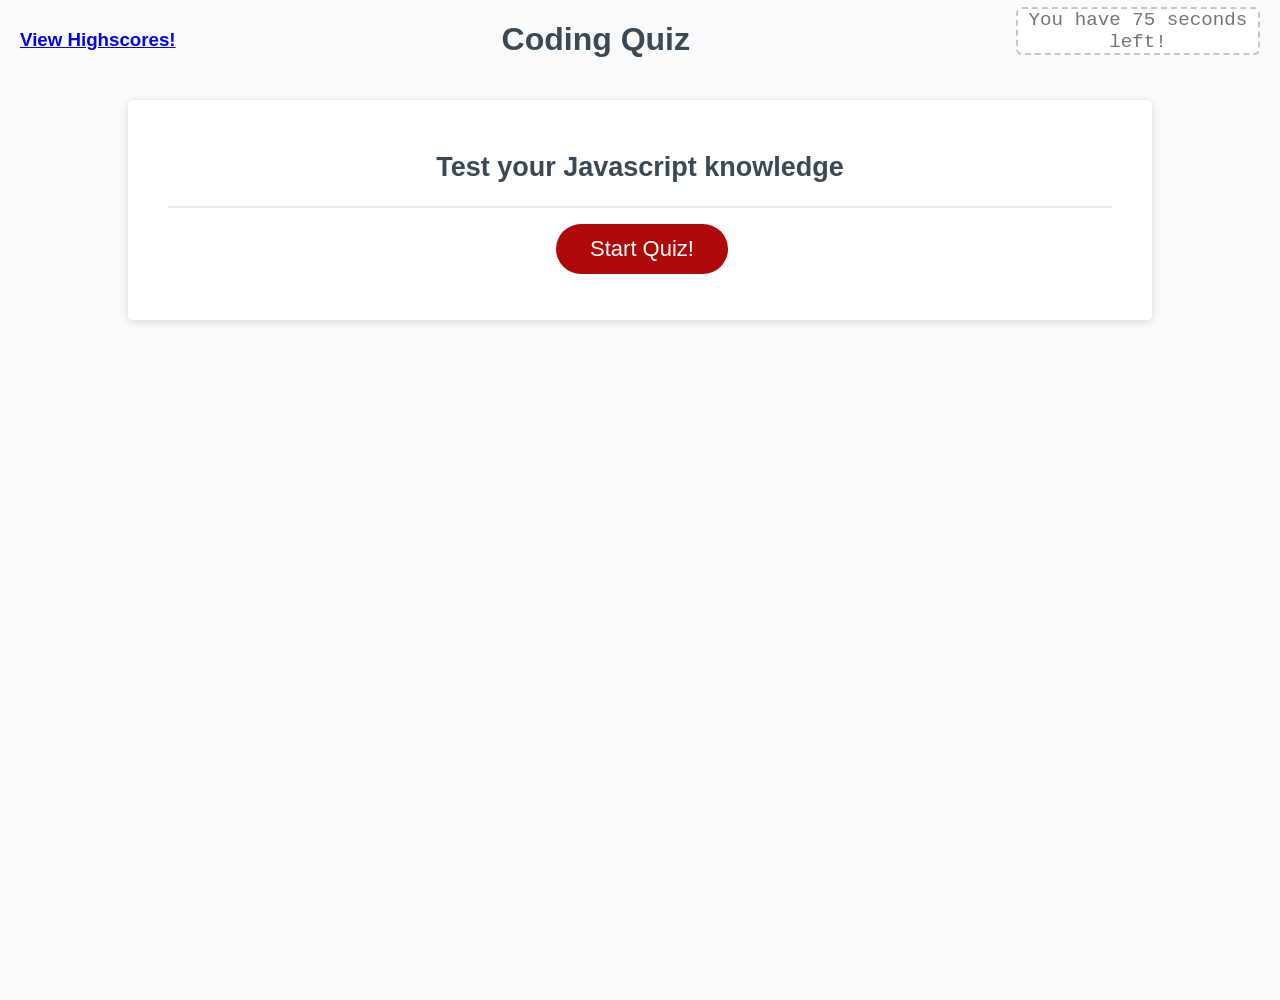
<file: index.html>
<!DOCTYPE html>
<html lang="en">
  <head>
    <meta charset="UTF-8" />
    <meta name="viewport" content="width=device-width, initial-scale=1.0" />
    <meta http-equiv="X-UA-Compatible" content="ie=edge" />
    <title>Coding Quiz</title>
    <link rel="stylesheet" href="./assets/css/style.css" />
  </head>
  <body>
    <header>
      <div class="view-highscores">
        <h3>
          <a href="highscore.html">
          View Highscores!
          </a>
        </h3>
      </div>
      <h1>Coding Quiz</h1>
      <div class="time-area">
        <textarea
          readonly
          id="countdown-timer"
          placeholder="You have 75 seconds left!"
        ></textarea>
        <h3 class="correct-or-no"></h3>
      </div>
    </header>
    <div class="wrapper">
      <div class="card">
        <div class="card-header">
          <h2 id="question-prompt">Test your Javascript knowledge</h2>
        </div>
        <div class="answer-area">
          <div id='responses'></div>
          <button id="start" class="btn">Start Quiz!</button>
        </div>
      </div>
    </div>
    <script src="./assets/js/script.js"></script>
  </body>
</html>
</file>
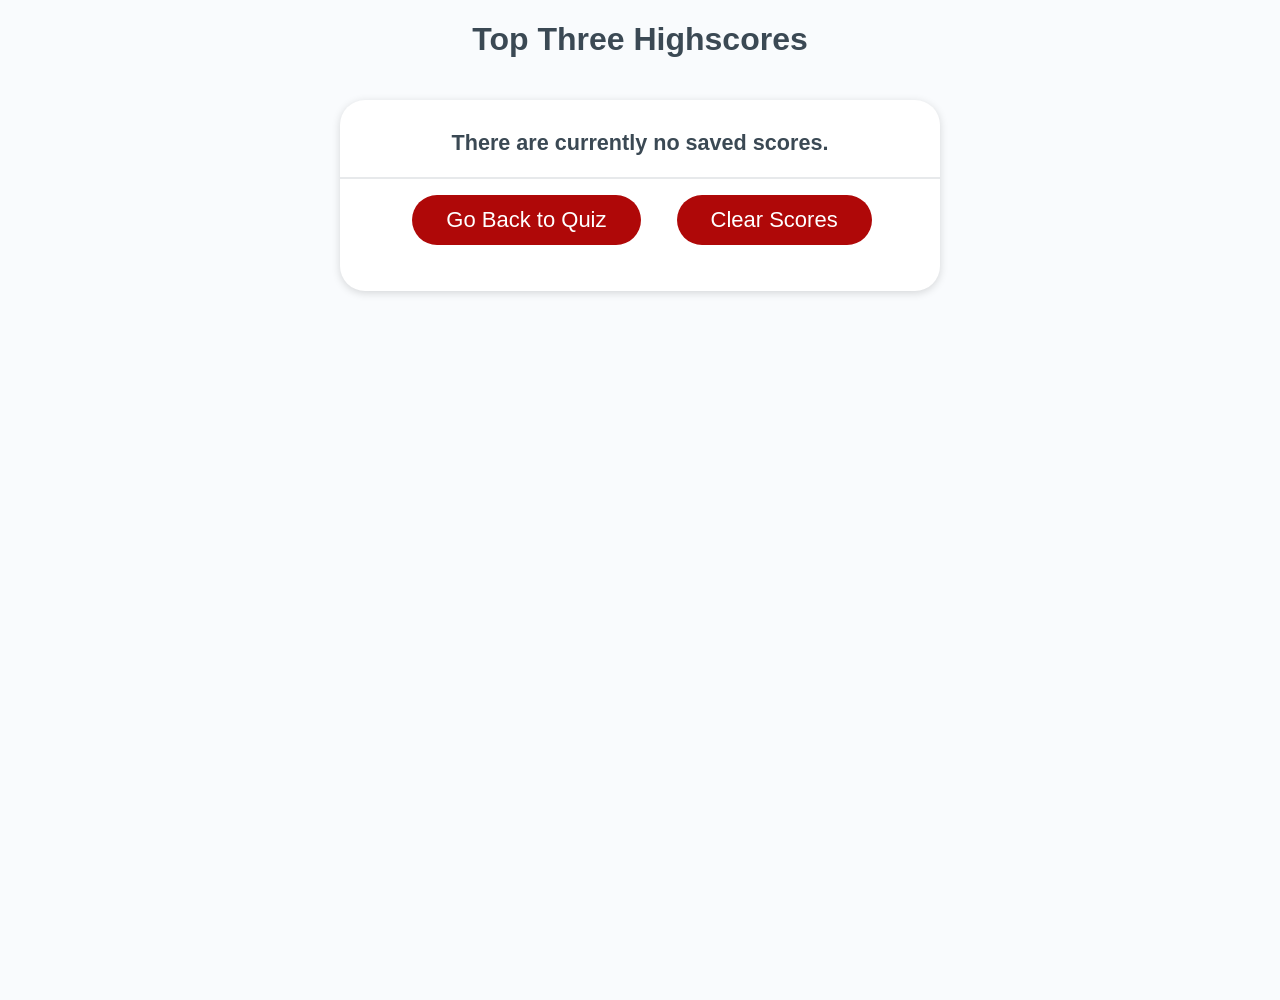
<file: highscore.html>
<!DOCTYPE html>
<html lang="en">
  <head>
    <meta charset="UTF-8" />
    <meta name="viewport" content="width=device-width, initial-scale=1.0" />
    <meta http-equiv="X-UA-Compatible" content="ie=edge" />
    <title>Highscores</title>
    <link rel="stylesheet" href="./assets/css/style.css" />
  </head>
  <body>
    <header class="highscore-page">
      <h1>Top Three Highscores</h1>
    </header>
    <div class="wrapper">
      <div class="score-card">
        <div class="card-header">
        </div>
        <div class="answer-area">
          <!-- got button click to link fromhttps://www.w3docs.com/snippets/html/how-to-create-an-html-button-that-acts-like-a-link.html -->
          <button class="btn" onclick="window.location.href = './index.html';">Go Back to Quiz</button>
          <button id="clear" class="btn">Clear Scores</button>
        </div>
      </div>
    </div>
    <script src="./assets/js/highscore.js"></script>
  </body>
</html>
</file>
<file: assets/css/style.css>
*,
*::before,
*::after {
  box-sizing: border-box;
}

html,
body,
.wrapper {
  height: 100%;
  margin: 0;
  padding: 0;
}

body {
  font-family: sans-serif;
  background-color: #f9fbfd;
}

header {
  text-align: center;
  padding: 20px;
  padding-top: 0px;
  color: hsl(206, 17%, 28%);
  display: flex;
  align-items: center;
  justify-content: space-between;
}

header.highscore-page {
  text-align: center;
  display: block;
}

.view-highscores {
  display: inline-block;
}

h1 {
  display: inline-block;
  justify-self: center;
}

.time-area {
  display: inline-block;
}

textarea {
  padding: 0;
  margin: 0;
}

#countdown-timer {
  -webkit-appearance: none;
  -moz-appearance: none;
  appearance: none;
  border: none;
  display: block;
  width: 100%;
  font-size: 1.2rem;
  text-align: center;
  border: 2px dashed #c0c7cf;
  border-radius: 6px;
  resize: none;
  overflow: hidden;
}

#start {
  text-align: center;
}

#responses {
  display: grid;
  grid-template-columns: 1fr, 1fr;
  grid-template-rows: repeat(2, 1fr);
  grid-auto-flow: column;
  grid-gap: 1px;
}

.card {
  text-align: center;
  background-color: hsl(0, 0%, 100%);
  border-radius: 5px;
  border-width: 1px;
  box-shadow: rgba(0, 0, 0, 0.15) 0px 2px 8px 0px;
  color: hsl(206, 17%, 28%);
  font-size: 18px;
  margin: 0 auto;
  max-width: 80%;
  padding: 30px 40px;
}

.card-header::after {
  content: " ";
  display: block;
  width: 100%;
  background: #e7e9eb;
  height: 2px;
}

.score-card {
  text-align: center;
  background-color: hsl(0, 0%, 100%);
  border-radius: 25px;
  border-width: 1px;
  box-shadow: rgba(0, 0, 0, 0.15) 0px 2px 8px 0px;
  color: hsl(206, 17%, 28%);
  font-size: 18px;
  margin: 0 auto;
  max-width: 600px;
  padding: 30px 0;
}

.score-ul {
  padding: 0;
}

.score-li:nth-child(even) {
  list-style-type: none;
  font-weight: bold;
  font-size: xx-large;
  padding: 10px 0;
}

.score-li:nth-child(odd) {
  background: rgba(216, 123, 123, .5);
  list-style-type: none;
  font-weight: bold;
  font-size: xx-large;
  padding: 10px 0;
}

.answer-area {
  text-align: center;
  display: flex;
  justify-content: center;
}

#true-or-false {
  text-align: center;
}

.btn {
  border: none;
  background-color: hsl(360, 91%, 36%);
  border-radius: 25px;
  box-shadow: rgba(0, 0, 0, 0.1) 0px 1px 6px 0px rgba(0, 0, 0, 0.2) 0px 1px 1px
    0px;
  color: hsl(0, 0%, 100%);
  display: inline-block;
  font-size: 22px;
  line-height: 22px;
  margin: 16px 16px 16px 20px;
  padding: 14px 34px;
  text-align: center;
  cursor: pointer;
}

button[disabled] {
  cursor: default;
  background: #c0c7cf;
}

.float-right {
  float: right;
}

@media (max-width: 690px) {
  .btn {
    font-size: 1rem;
    margin: 16px 0px 0px 0px;
    padding: 10px 15px;
  }

  #password {
    font-size: 1rem;
  }
}

@media (max-width: 500px) {
  .btn {
    font-size: 0.8rem;
  }
}
</file>
